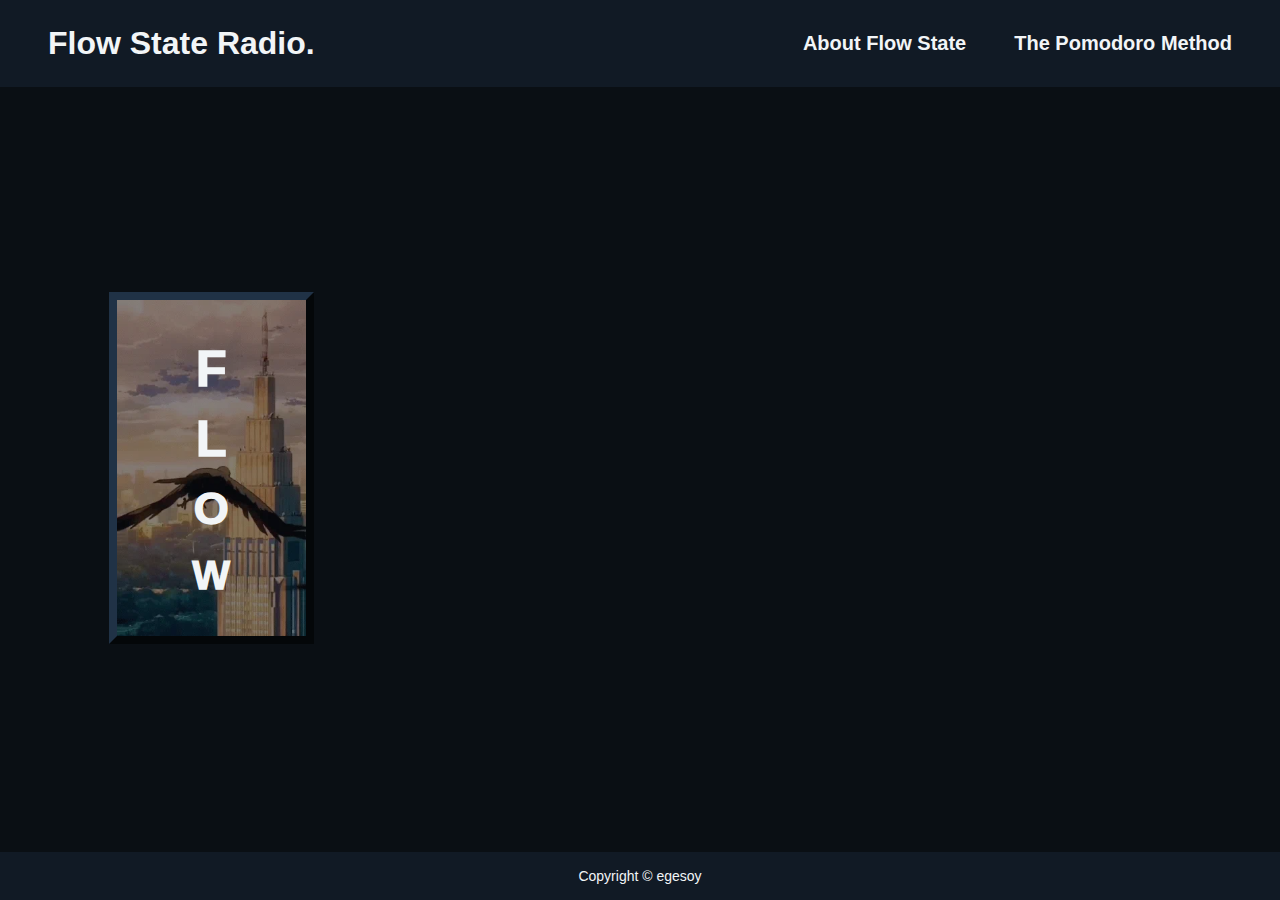
<file: index.html>
<!DOCTYPE html>
<html lang="en">
<head>
    <meta charset="UTF-8">
    <meta name="viewport" content="width=device-width, initial-scale=1.0">
    <title>Flow State Radio</title>
    <link rel="stylesheet" href="./style.css">
    <link href="https://fonts.cdnfonts.com/css/wotfard" rel="stylesheet">
    <style>
        @import url('https://fonts.cdnfonts.com/css/wotfard');
    </style>
</head>
<body>
    <div class="header">      
            <div class="title">Flow State Radio.</div>
            <ul>
                <li><a href="./pages/about-flow.html">About Flow State</a></li>
                <li><a href="./pages/pomodoro.html">The Pomodoro Method</a></li>
            </ul>  
    </div>
    <div class="main">
        <div class="gif">
            <img src="./img/flowani.webp" alt="Beautifully animated rainy scenery">
            <div class="text">F L <div style="font-size: 45px;">O</div> <div style="font-size: 40px; line-height: 62px;">W</div></div>
        </div>
        <iframe style="border-radius:12px" src="https://open.spotify.com/embed/playlist/7LmXjlo5YenHyA929x5qIO?utm_source=generator" width="50%" height="352" frameBorder="0" allowfullscreen="" allow="autoplay; clipboard-write; encrypted-media; fullscreen; picture-in-picture" loading="lazy"></iframe>
    </div> 
    <div class="footer">
        <div class="cr">Copyright © egesoy</div>
    </div> 
</body>
</html>
</file>
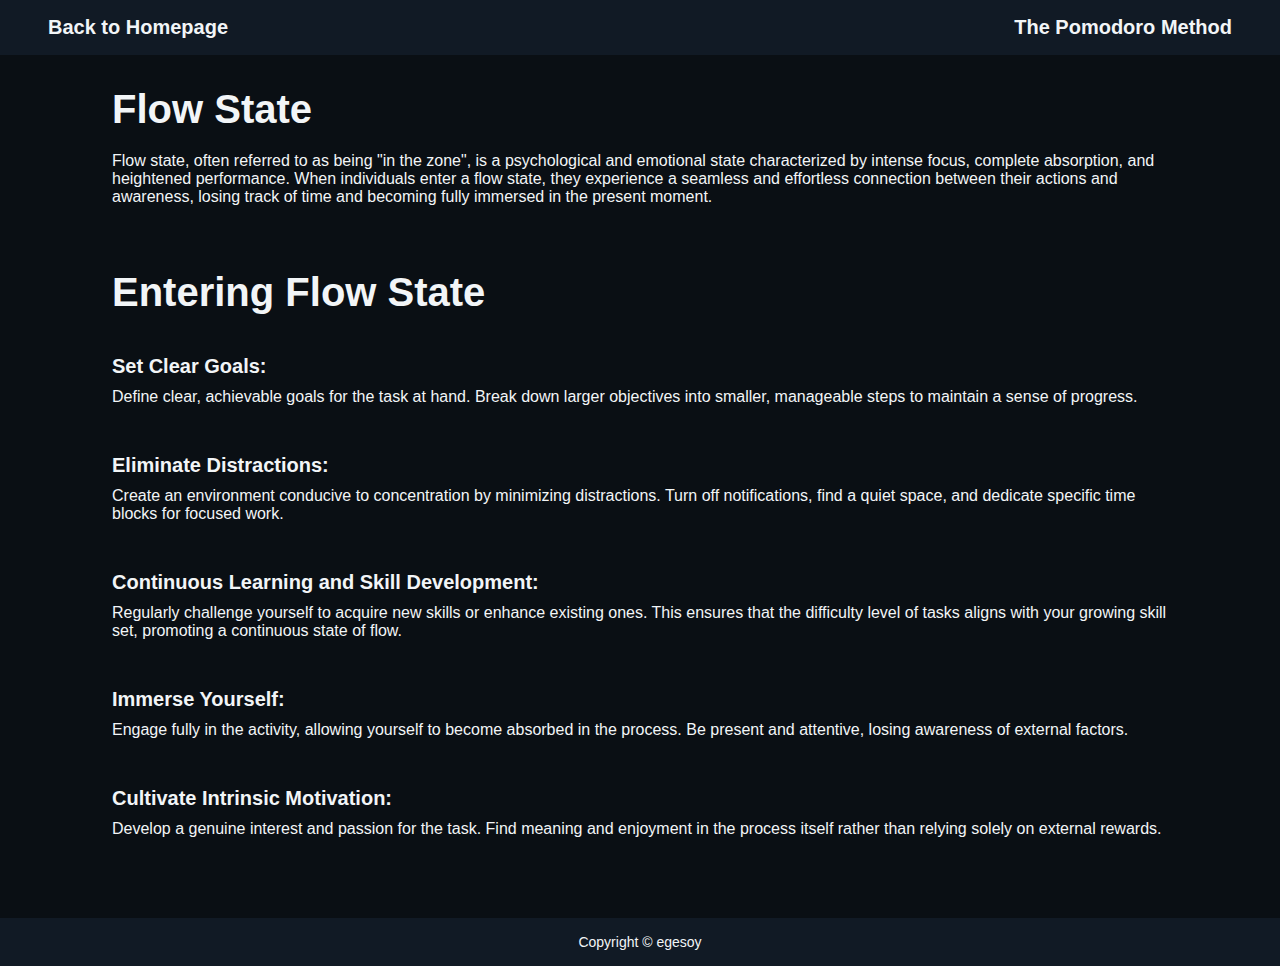
<file: pages/about-flow.html>
<!DOCTYPE html>
<html lang="en">
<head>
    <meta charset="UTF-8">
    <meta name="viewport" content="width=device-width, initial-scale=1.0">
    <title>About Flow State</title>
    <link rel="stylesheet" href="../style.css">
</head>
<body>
    <div class="header">
        <div class="nav"><a href="../index.html">Back to Homepage</a></div>
        <div class="nav"><a href="./pomodoro.html">The Pomodoro Method</a></div>
    </div>
    <div class="flow-main">
        <div id="fst" class="flow-title">Flow State</div>
        <div id="tsf" class="flow-text">Flow state, often referred to as being "in the zone", is a psychological and emotional state characterized by intense focus, complete absorption, and heightened performance. When individuals enter a flow state, they experience a seamless and effortless connection between their actions and awareness, losing track of time and becoming fully immersed in the present moment.</div>

        <div class="flow-title">Entering Flow State</div>

        <div class="subtitle">Set Clear Goals:</div>
        <div class="flow-text">Define clear, achievable goals for the task at hand. Break down larger objectives into smaller, manageable steps to maintain a sense of progress.</div>

        <div class="subtitle">Eliminate Distractions:</div>
        <div class="flow-text">Create an environment conducive to concentration by minimizing distractions. Turn off notifications, find a quiet space, and dedicate specific time blocks for focused work.</div>

        <div class="subtitle">Continuous Learning and Skill Development:</div>
        <div class="flow-text">Regularly challenge yourself to acquire new skills or enhance existing ones. This ensures that the difficulty level of tasks aligns with your growing skill set, promoting a continuous state of flow.</div>

        <div class="subtitle">Immerse Yourself:</div>
        <div class="flow-text">Engage fully in the activity, allowing yourself to become absorbed in the process. Be present and attentive, losing awareness of external factors.</div>

        <div class="subtitle">Cultivate Intrinsic Motivation:</div>
        <div class="flow-text">Develop a genuine interest and passion for the task. Find meaning and enjoyment in the process itself rather than relying solely on external rewards.</div>
    </div>
    <div class="footer">
        <div class="cr">Copyright © egesoy</div>
    </div>
</body>
</html>
</file>
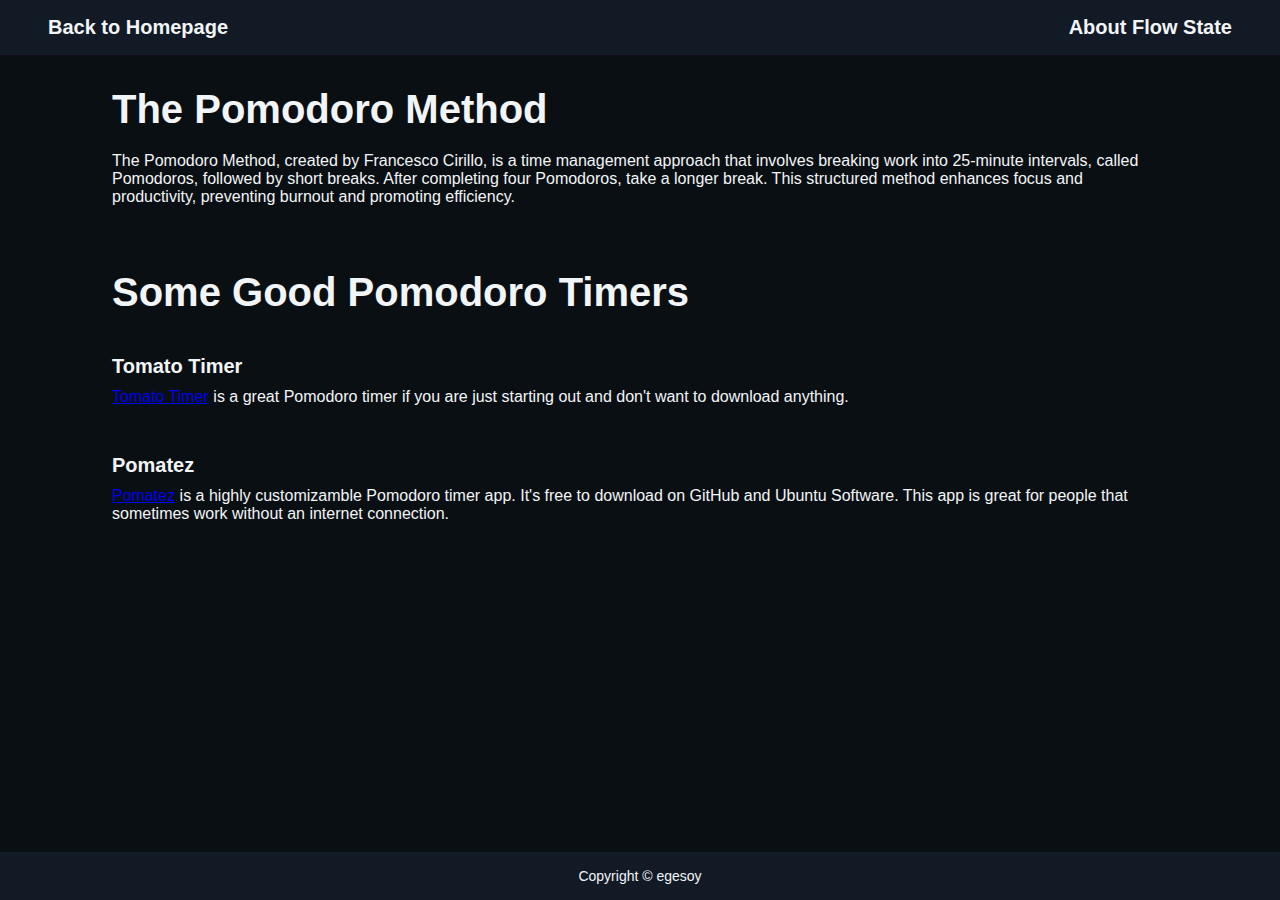
<file: pages/pomodoro.html>
<!DOCTYPE html>
<html lang="en">
<head>
    <meta charset="UTF-8">
    <meta name="viewport" content="width=device-width, initial-scale=1.0">
    <title>The Pomodoro Method</title>
    <link rel="stylesheet" href="../style.css">
</head>
<body>
    <div class="header">
        <div class="nav"><a href="../index.html">Back to Homepage</a></div>
        <div class="nav"><a href="./about-flow.html">About Flow State</a></div>
    </div>
    <div class="flow-main">
        <div id="fst" class="flow-title">The Pomodoro Method</div>
        <div id="tsf" class="flow-text">The Pomodoro Method, created by Francesco Cirillo, is a time management approach that involves breaking work into 25-minute intervals, called Pomodoros, followed by short breaks. After completing four Pomodoros, take a longer break. This structured method enhances focus and productivity, preventing burnout and promoting efficiency.</div>
        <div class="flow-title">Some Good Pomodoro Timers</div>
        <div class="subtitle">Tomato Timer</div>
        <div class="flow-text"><a href="https://www.toptal.com/project-managers/tomato-timer" target="_blank" rel="noopener noreferrer">Tomato Timer</a> is a great Pomodoro timer if you are just starting out and don't want to download anything.</div>
        <div class="subtitle">Pomatez</div>
        <div class="flow-text"><a href="https://github.com/zidoro/pomatez" target="_blank" rel="noopener noreferrer">Pomatez</a> is a highly customizamble Pomodoro timer app. It's free to download on GitHub and Ubuntu Software. This app is great for people that sometimes work without an internet connection.</div>
    </div>
    <div class="footer">
        <div class="cr">Copyright © egesoy</div>
    </div>
</body>
</html>
</file>
<file: style.css>
body {
    background-color: #0a0f14;
    font-family: 'Wotfard', sans-serif;
    display: flex;
    flex-direction: column;
    height: 100vh;
    margin: 0;
    overflow: auto;
    justify-content: space-between;
    color: #F2F5F7;
}

.header {
    background-color: #111a25;
    display: flex;
    align-items: center;
    padding: 1em 3em;
    justify-content: space-between;
}

ul {
    display: flex;
    align-items: center;
    list-style-type: none;
    gap: 3em;
}

li, .nav {
    font-weight: bold;
    font-size: 20px;
}

.title {
    font-size: 32px;
    font-weight: bolder;
}

.main {
    display: flex;
    justify-content: space-around;
    align-items: center;
    flex: 1;
}

img {
    width: auto;
    height: 336px;
    opacity: 0.5;
    border-color: #111a25;
    border-width: 8px;
    border-style: outset;
}

.gif {
    position: relative;
    text-align: center;
}

.text {
    position: absolute;
    top: 50%;
    left: 50%;
    transform: translate(-50%, -50%);
    font-weight: 1000;
    font-size: 50px;
    width: 50px;
    line-height: 70px;
}

.header a {
    text-decoration: none;
    color: #F2F5F7;
}

.footer {
    background-color: #111a25;
    display: flex;
    align-items: center;
    padding: 1em 3em 1em 3em;
    justify-content: center;
}

.cr {
    font-weight: lighter;
    font-size: 14px;
}

.flow-main {
    flex: 1;
    padding: 2em 7em;
}

.flow-title {
    font-size: 40px;
    font-weight: bolder;
    margin-bottom: 1em;
}

.flow-text {
    font-weight: 500;
    margin-bottom: 3em;
}

.subtitle {
    font-weight: bolder;
    font-size: 20px;
    margin-bottom: 0.5em;
}

#fst {
    margin-bottom: 0.5em;
}

#tsf {
    margin-bottom: 4em;
}
</file>
